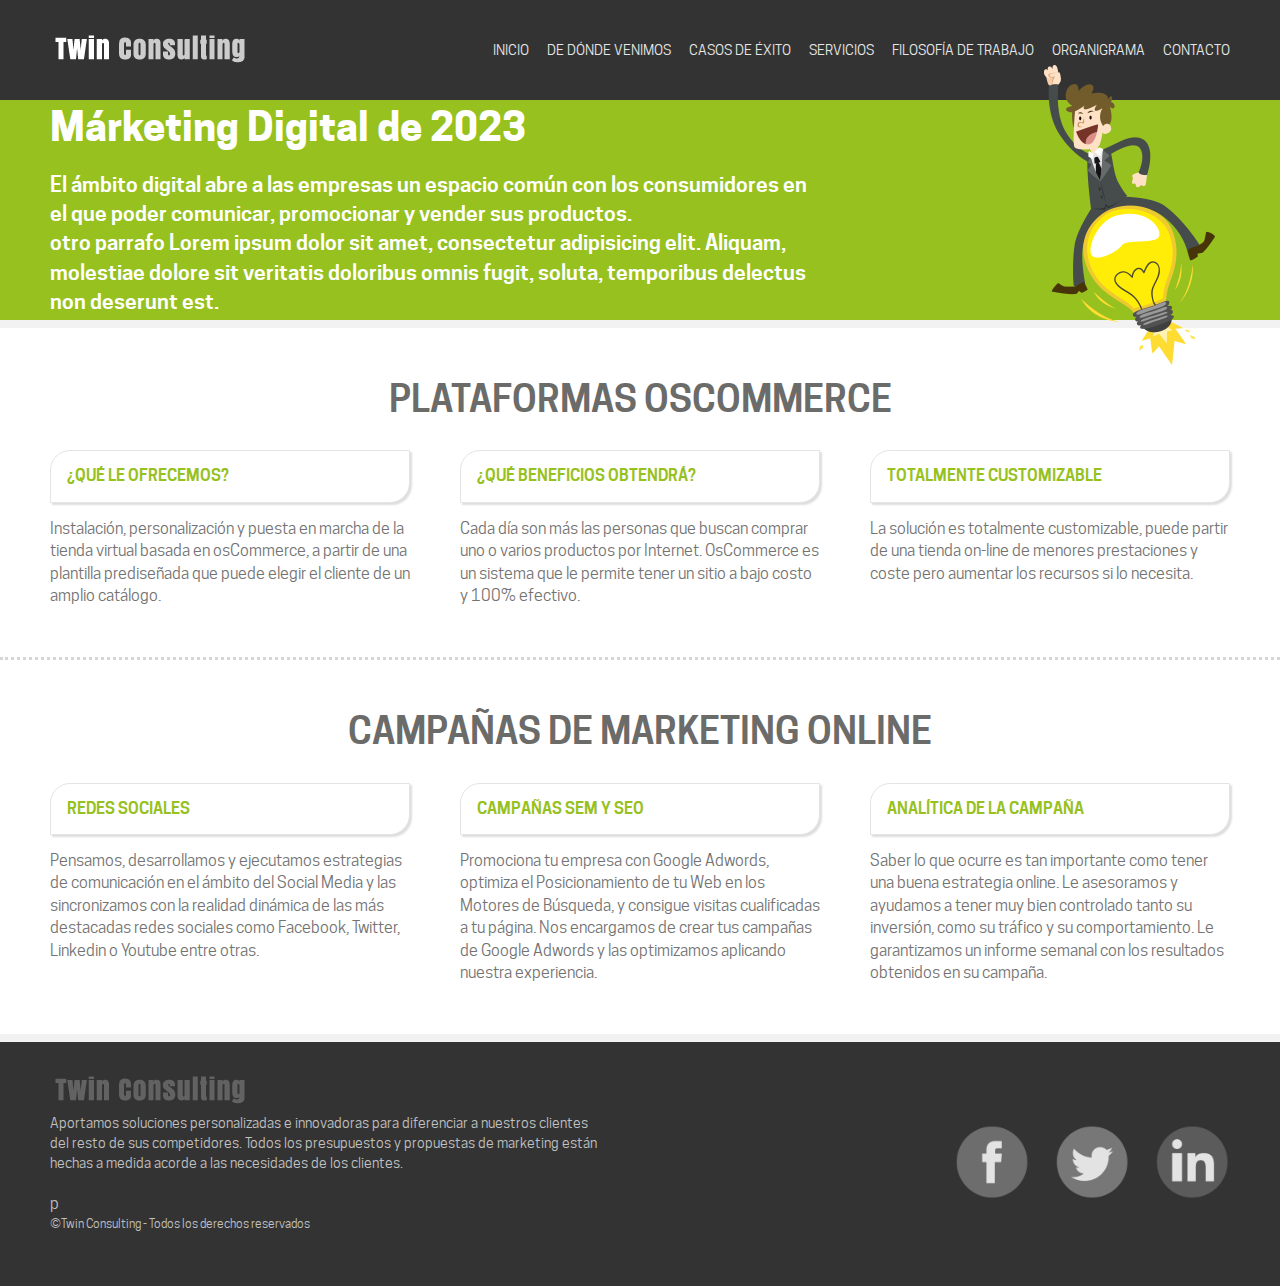
<file: index.html>
<!DOCTYPE html>
<html lang="es">
<head>
	<meta charset="UTF-8">
	<title>Twin Consulting, márketing digital y comercio electrónico para empresas</title>
	<meta name="viewport" content="width=device-width, initial-scale=1">

	<!-- fuentes -->
	<link rel="stylesheet" href="fuentes/stylesheet.css">

	<!-- reseteo de estilos -->
	<link rel="stylesheet" href="css/normalize.css">

	<!-- estilos css propios -->
	<link rel="stylesheet" href="css/estilos.css">

	<!-- mediaqueries -->
	<link rel="stylesheet" href="css/mediaqueries.css">
		
</head>
<body>
 
		<!-- header -->
		<header class="header-principal">
			<div class="Personaje"></div>
			
			<!-- parte superior del header -->
			<div class="header-top">
				
				<div class="anchoMaximo grid auto">
					<div id="logo">
						<img src="imagenes/logotipo.png" alt="logotipo Twin Consulting">
					</div>
					
					<!-- menu navegación -->
					<nav class="navegacion-principal">
						<ul class="grid auto">
							<li><a href="#">Inicio</a></li>
							<li><a href="#">De dónde venimos</a></li>
							<li><a href="#">Casos de éxito</a></li>
							<li><a href="#">Servicios</a></li>
							<li><a href="#">Filosofía de trabajo</a></li>
							<li><a href="#">Organigrama</a></li>
							<li><a href="contacto.html">Contacto</a></li>
						</ul>
					</nav>

					<img class="botonMenu" src="imagenes/boton-menu.png" alt="abrir menu">
					<!-- fin navegación -->
				</div>
				 
			</div> <!-- fin parte superior del header -->

			<!-- parte inferior del header -->
			<div class="header-bottom">
					<div class="anchoMaximo grid">
						<h1>Márketing Digital de 2023</h1>
						<p>El ámbito digital abre a las empresas un espacio común con los consumidores en el que poder comunicar, promocionar y vender sus productos.</p>

						<p>otro parrafo Lorem ipsum dolor sit amet, consectetur adipisicing elit. Aliquam, molestiae dolore sit veritatis doloribus omnis fugit, soluta, temporibus delectus non deserunt est.</p>
					</div>
			</div>	 <!-- parte inferior del header -->

		</header> <!--  fin header -->

		<main>
		<!--Información principal de la página-->

			<!-- primera sección -->
			<section class="productos anchoMaximo">
				<h2>Plataformas oscommerce</h2>

				<!-- fila con columnas -->
				<div class="grid">

					<div class="caja-producto">
						<h3>¿Qué le ofrecemos?</h3>
						<p>Instalación, personalización y puesta en marcha de la tienda virtual basada en osCommerce, a partir de una plantilla prediseñada que puede elegir el cliente de un amplio catálogo.</p>
					</div>

					<div class="caja-producto">
						<h3>¿Qué beneficios obtendrá?</h3>
						<p>Cada día son más las personas que buscan comprar uno o varios productos por Internet. OsCommerce es un sistema que le permite tener un sitio a bajo costo y 100% efectivo.</p>
					</div>

					<div class="caja-producto">
						<h3>Totalmente customizable</h3>
						<p>La solución es totalmente customizable, puede partir de una tienda on-line de menores prestaciones y coste pero aumentar los recursos si lo necesita.</p>
					</div>

				</div>  <!-- fin fila con columnas -->
			</section> <!-- fin primera sección -->
			
			<!-- segunda sección -->
			<section class="productos anchoMaximo">
				<h2>Campañas de marketing online</h2>

				<!-- fila con columnas -->
				<div class="grid">

					<div class="caja-producto">
						<h3>Redes sociales</h3>
						<p>Pensamos, desarrollamos y ejecutamos estrategias de comunicación en el ámbito del Social Media y las sincronizamos con la realidad dinámica de las más destacadas redes sociales como Facebook, Twitter, Linkedin o Youtube entre otras.</p>
					</div>

					<div class="caja-producto">
						<h3>Campañas sem y seo</h3>
						<p>Promociona tu empresa con Google Adwords, optimiza el Posicionamiento de tu Web en los Motores de Búsqueda, y consigue visitas cualificadas a tu página. Nos encargamos de crear tus campañas de Google Adwords y las optimizamos aplicando nuestra experiencia.</p>
					</div>

					<div class="caja-producto">
						<h3>Analítica de la campaña</h3>
						<p>Saber lo que ocurre es tan importante como tener una buena estrategia online. Le asesoramos y ayudamos a tener muy bien controlado tanto su inversión, como su tráfico y su comportamiento. Le garantizamos un informe semanal con los resultados obtenidos en su campaña.</p>
					</div>

				</div>  <!-- fin fila con columnas -->
			</section> <!-- segunda sección -->

		</main> <!-- Fin Información principal de la página-->


		<!-- footer -->	
		<footer class="footerPrincipal">

			<div class="anchoMaximo grid">
					<!-- mensaje y copyright -->
					<div class="footer-mensaje">
						<img src="imagenes/logotipo-footer.png" alt="logotipo Twin Consulting">

						<p>
							Aportamos soluciones personalizadas e innovadoras para diferenciar a nuestros clientes del resto de sus competidores. Todos los presupuestos y propuestas de marketing están hechas a medida acorde a las necesidades de los clientes.
						</p>
						p

						<p>
							<small>
								©<strong>Twin Consulting</strong> - Todos los derechos reservados
							</small>
						</p>
					</div> <!-- fin mensaje y copyright -->

					<!-- enlaces a redes sociales -->
					

					<ul class="footer-redes grid auto">
						<li>
							<a href="#"><img src="imagenes/logo-facebook.png" alt="Facebook de Twin Consulting"></a>
						</li>

						<li>
							<a href="#"><img src="imagenes/logo-twitter.png" alt="Twitter de Twin Consulting"></a>
						</li>

						<li>
							<a href="#"><img src="imagenes/logo-linkedink.png" alt="LinkedIn de Twin Consulting"></a>
						</li>
					</ul>
			</div>
 

		</footer> <!-- fin footer -->

 

</body>
</html>
</file>
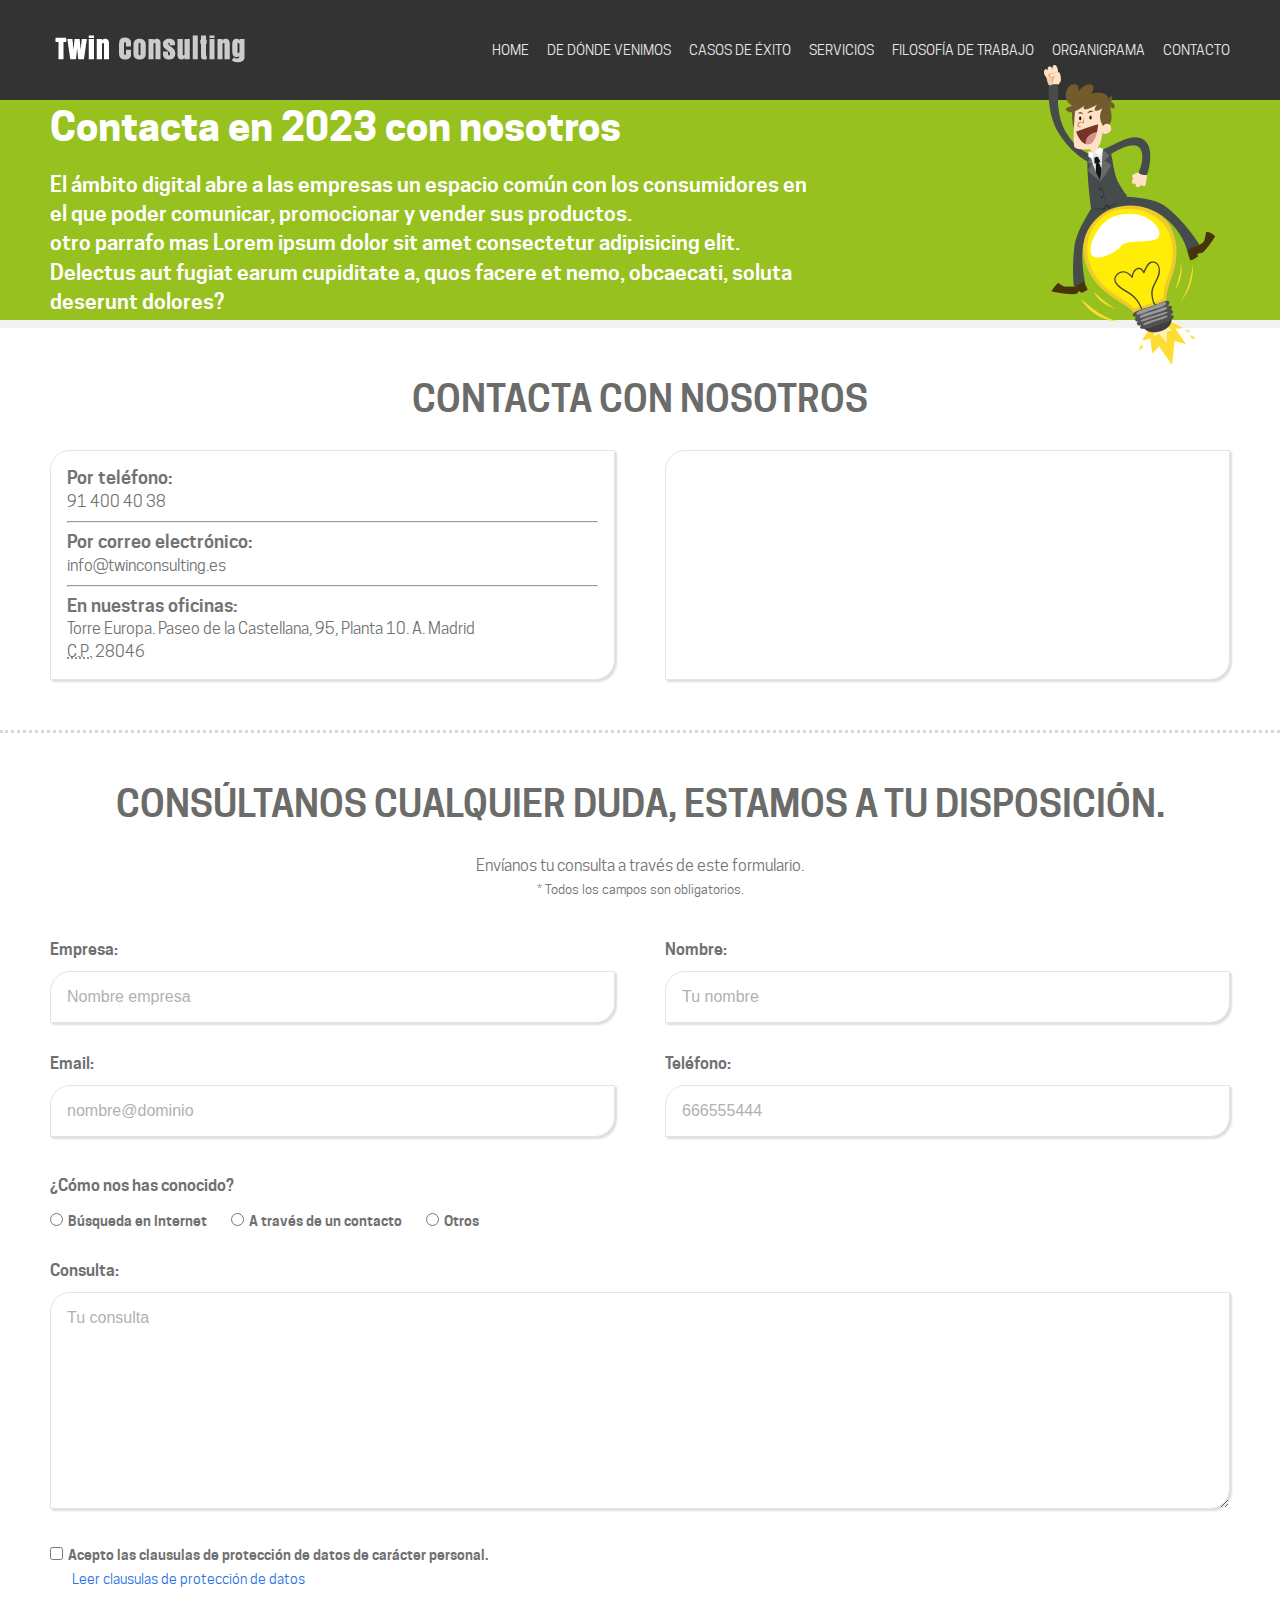
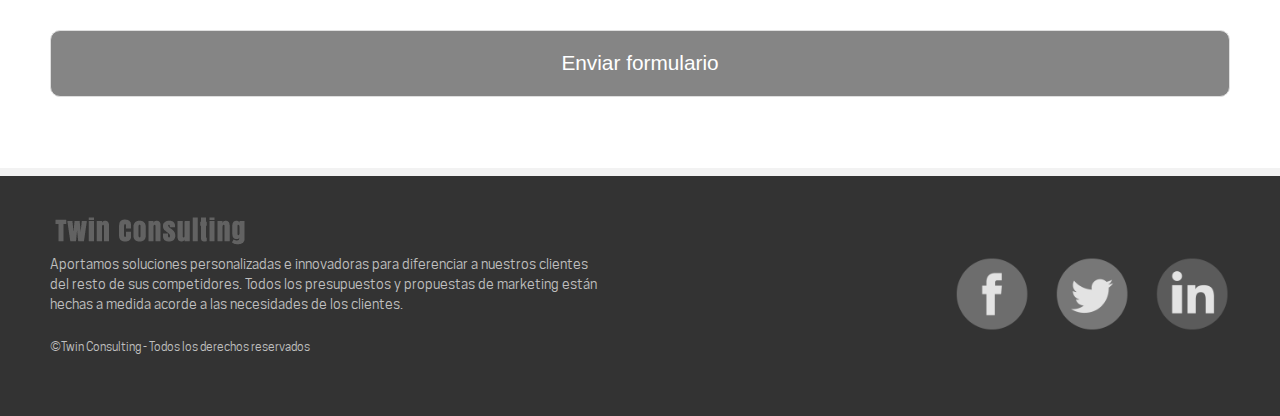
<file: contacto.html>
<!DOCTYPE html>
<html lang="es">
<head>
	<meta charset="UTF-8">
	<title>Contacta con Twin Consulting, márketing digital y comercio electrónico para empresas</title>
	<meta name="viewport" content="width=device-width, initial-scale=1">

	<!-- fuentes -->
	<link rel="stylesheet" href="fuentes/stylesheet.css">

	<!-- reseteo de estilos -->
	<link rel="stylesheet" href="css/normalize.css">

	<!-- estilos css propios -->
	<link rel="stylesheet" href="css/estilos.css">

	<!-- css contacto y formulario -->
	<link rel="stylesheet" href="css/contacto-formulario.css">

	<!-- mediaqueries -->
	<link rel="stylesheet" href="css/mediaqueries.css">
 
</head>
<body>
	 

		 <!-- header -->
		<header class="header-principal">
			<div class="Personaje"></div>
			
			<!-- parte superior del header -->
			<div class="header-top">
				
				<div class="anchoMaximo grid auto">
					<div id="logo">
						<img src="imagenes/logotipo.png" alt="logotipo Twin Consulting">
					</div>
					
					<!-- menu navegación -->
					<nav class="navegacion-principal">
						<ul class="grid auto">
							<li><a href="index.html">Home</a></li>
							<li><a href="#">De dónde venimos</a></li>
							<li><a href="#">Casos de éxito</a></li>
							<li><a href="#">Servicios</a></li>
							<li><a href="#">Filosofía de trabajo</a></li>
							<li><a href="#">Organigrama</a></li>
							<li><a href="contacto.html">Contacto</a></li>
						</ul>
					</nav>

					<img class="botonMenu" src="imagenes/boton-menu.png" alt="abrir menu">
					<!-- fin navegación -->
				</div>
				 
			</div> <!-- fin parte superior del header -->

			<!-- parte inferior del header -->
			<div class="header-bottom">
					<div class="anchoMaximo grid">
						<h1>Contacta en 2023 con nosotros</h1>
						<p>El ámbito digital abre a las empresas un espacio común con los consumidores en el que poder comunicar, promocionar y vender sus productos.</p>

						<p>otro parrafo mas Lorem ipsum dolor sit amet consectetur adipisicing elit. Delectus aut fugiat earum cupiditate a, quos facere et nemo, obcaecati, soluta deserunt dolores?</p>
					</div>
			</div>	 <!-- parte inferior del header -->

		</header> <!--  fin header -->

		<main>
		<!--Información principal de la página-->

			<!-- Sección datos de contacto y mapa-->
		  <section class="datosContacto productos anchoMaximo">
			<h2>Contacta con nosotros</h2>
			
			<!-- Información de contacto-->
			<div class="grid">	
 
				<address class="FormaCaja"> 
					<p><b>Por teléfono:</b></p>  
					<p>91 400 40 38</p>

					<hr>

					<p><b>Por correo electrónico:</b></p>  
					<p><a href="mailto:info@twinconsulting.es">info@twinconsulting.es</a></p>

					<hr>

					<p><b>En nuestras oficinas:</b></p>  
					<p><strong>Torre Europa.</strong> Paseo de la Castellana, 95, Planta 10. A. Madrid</p>
					<p><strong><abbr title="Código Postal">C.P.</abbr></strong> 28046</p>
				</address>
    	 

			 	<div class="mapa">
					 <!-- Mapa-->
			 
					<iframe class="FormaCaja" src="https://www.google.com/maps/embed?pb=!1m18!1m12!1m3!1d3036.069925574596!2d-3.6938251842610534!3d40.451589279360995!2m3!1f0!2f0!3f0!3m2!1i1024!2i768!4f13.1!3m3!1m2!1s0xd4228e2e75297e9%3A0xb9f8990b662bb618!2sPaseo+de+la+Castellana%2C+95%2C+28046+Madrid!5e0!3m2!1ses!2ses!4v1496228812322"   allowfullscreen></iframe>
			 	</div> <!-- Fin columna -->
 
			</div> <!-- Fin Fila -->

		   
		  </section> <!-- Fin sección datos de contacto-->
	 
			<!-- Sección formulario de contacto-->
		  <section class="Formulario productos anchoMaximo">
		   <h2>Consúltanos cualquier duda, estamos a tu disposición.</h2>
		   <p>Envíanos tu consulta a través de este formulario.</p>
		   <p><small>* Todos los campos son obligatorios.</small></p>


			<div class="Fila">
			  
				<div class="">
					<!-- formulario de contacto-->
					<form action="http://cgi.twinconsulting.es/FormMail.pl"  method="post" name="form-contacto"  id="form-contacto">
					
					 
						 
						 <!-- bloque de campos en 2 columnas -->
						<div class="bloque-campos grid">
							
							<div class="campos">
								<label for="nombre-empresa">Empresa:</label>

								<input type="text" name="nombre-empresa" id="nombre-empresa" 
								required placeholder="Nombre empresa"
								class="FormaCaja">
							</div>


							<div class="campos">
								<label for="nombre-usuario">Nombre:</label>

								<input type="text" name="nombre-usuario" id="nombre-usuario" 
								required placeholder="Tu nombre"
								class="FormaCaja">
							</div>

						 </div>  <!-- fin bloque de campos en 2 columnas --> 

						 <!-- bloque de campos en 2 columnas --> 
						<div class="bloque-campos grid">
							<div class="campos">
								<label for="dato-email">Email:</label>

								<input type="email" name="dato-email" id="dato-email" 
								required placeholder="nombre@dominio"
								class="FormaCaja">
							</div>

							<div class="campos">
								<label for="dato-telefono">Teléfono:</label>

								<input type="tel" 
								name="dato-telefono" 
								id="dato-telefono" 
								required  
								pattern="[0-9]{9,14}" 
								placeholder="666555444" title="El teléfono debe contener entre 9 y 14 cifras, no siendo válidos otros caracteres"
								maxlength="14"
								class="FormaCaja">
							</div>
						</div>	 <!-- fin bloque de campos en 2 columnas --> 

						<div class="campos">
							<fieldset>
								<legend>¿Cómo nos has conocido?	</legend>
								
				  				<!-- Opcion 1 -->	
								<div class="radio">
									 <input type="radio" 
									 	    name="conocido"
									 	    id="conocido-internet"
									 	    value="internet"> 

								 	<label for="conocido-internet"> 
								 	   Búsqueda en Internet
								 	</label>
								</div>
								
								<!-- Opcion 2 -->
								<div class="radio">
									
									 <input type="radio" 
									 	    name="conocido"
									 	    id="conocido-contacto"
									 	    value="contacto"> 

								 	<label for="conocido-contacto"> 
								 	   A través de un contacto
								 	</label>
								</div>
								
								<!-- Opcion 3 -->	
								<div class="radio">
									
									 <input type="radio" 
									 	    name="conocido"
									 	    id="conocido-otros"
									 	    value="otros"> 

								 	<label for="conocido-otros"> 
								 	   Otros
								 	</label>
								</div>
		
							 		

							</fieldset>


						</div>


						<div class="campos">
							<label for="dato-consulta">
								Consulta:
							</label> <br>

							<textarea name="dato-consulta" id="dato-consulta" cols="30" rows="10" placeholder="Tu consulta" class="FormaCaja"></textarea>
						</div>

						<div class="campos"> 
							 <input type="checkbox" name="dato-acepto-clausulas" id="dato-acepto-clausulas" value="1" required>
							 <label for="dato-acepto-clausulas">
								 Acepto las clausulas de protección de datos de carácter personal.
							 </label>
							 <a href="#">Leer clausulas de protección de datos</a> 
						</div>

						<!-- Enlace para leer clausular -->	
						
						
						<!-- Botón de enviar formulario -->
						<div class="campos">						 
							 <input type="submit" value="Enviar formulario">
						</div>
					</form> <!-- FIN Formulario -->
					 
				</div> <!-- FIN Columna -->
			</div><!-- FIN Fila -->
				
		  </section> <!-- FIN sección -->

		</main> <!-- Fin Información principal de la página-->

		<!-- footer -->	
		<footer class="footerPrincipal">

			<div class="anchoMaximo grid">
					<!-- mensaje y copyright -->
					<div class="footer-mensaje">
						<img src="imagenes/logotipo-footer.png" alt="logotipo Twin Consulting">

						<p>
							Aportamos soluciones personalizadas e innovadoras para diferenciar a nuestros clientes del resto de sus competidores. Todos los presupuestos y propuestas de marketing están hechas a medida acorde a las necesidades de los clientes.
						</p>

						<p>
							<small>
								©<strong>Twin Consulting</strong> - Todos los derechos reservados
							</small>
						</p>
					</div> <!-- fin mensaje y copyright -->

					<!-- enlaces a redes sociales -->
					

					<ul class="footer-redes grid auto">
						<li>
							<a href="#"><img src="imagenes/logo-facebook.png" alt="Facebook de Twin Consulting"></a>
						</li>

						<li>
							<a href="#"><img src="imagenes/logo-twitter.png" alt="Twitter de Twin Consulting"></a>
						</li>

						<li>
							<a href="#"><img src="imagenes/logo-linkedink.png" alt="LinkedIn de Twin Consulting"></a>
						</li>
					</ul>
			</div>
 

		</footer> <!-- fin footer -->

	 

</body>
</html>
</file>
<file: fuentes/stylesheet.css>
/* Generated by Font Squirrel (https://www.fontsquirrel.com) on December 22, 2016 */



@font-face {
    font-family: 'cooper_hewittbold';
    src: url('cooperhewitt-bold-webfont.eot');
    src: url('cooperhewitt-bold-webfont.eot?#iefix') format('embedded-opentype'),
         url('cooperhewitt-bold-webfont.woff2') format('woff2'),
         url('cooperhewitt-bold-webfont.woff') format('woff'),
         url('cooperhewitt-bold-webfont.ttf') format('truetype'),
         url('cooperhewitt-bold-webfont.svg#cooper_hewittbold') format('svg');
    font-weight: normal;
    font-style: normal;

}




@font-face {
    font-family: 'cooper_hewittbook';
    src: url('cooperhewitt-book-webfont.eot');
    src: url('cooperhewitt-book-webfont.eot?#iefix') format('embedded-opentype'),
         url('cooperhewitt-book-webfont.woff2') format('woff2'),
         url('cooperhewitt-book-webfont.woff') format('woff'),
         url('cooperhewitt-book-webfont.ttf') format('truetype'),
         url('cooperhewitt-book-webfont.svg#cooper_hewittbook') format('svg');
    font-weight: normal;
    font-style: normal;

}




@font-face {
    font-family: 'cooper_hewittsemibold';
    src: url('cooperhewitt-semibold-webfont.eot');
    src: url('cooperhewitt-semibold-webfont.eot?#iefix') format('embedded-opentype'),
         url('cooperhewitt-semibold-webfont.woff2') format('woff2'),
         url('cooperhewitt-semibold-webfont.woff') format('woff'),
         url('cooperhewitt-semibold-webfont.ttf') format('truetype'),
         url('cooperhewitt-semibold-webfont.svg#cooper_hewittsemibold') format('svg');
    font-weight: normal;
    font-style: normal;

}
</file>
<file: css/estilos.css>
/*estilos generales*/

*{
	box-sizing: border-box;
}

body{
	font-family: cooper_hewittbook, Arial, Helvetica,sans-serif;
}


ul, p, h1, h2, h3{
	margin: 0;
	padding: 0;
}

h1 {
    font-family: cooper_hewittbold, Arial, Helvetica, sans-serif;
}

h2, h3{
	font-family: cooper_hewittsemibold, Arial, Helvetica, sans-serif;
	text-transform: uppercase;
}

p{
	line-height: 1.4em;
}
 
li{
	list-style-type: none;
}

a{
	text-decoration: none;
}

.anchoMaximo{
	max-width: 1300px;
	margin: 0 auto;
	padding: 0 50px;
}

/* ****************************** */
/* estructura*/
/* ****************************** */

.grid{
	display: grid;
	justify-content: space-between;
}

.grid.auto{
	grid-auto-flow: column;
}

/* ****************************** */
/* header y navegación principal*/
/* ****************************** */

.header-principal{
	position: relative; /*para que sea el el elemento de referencia el personaje con la bombilla*/

	background: #97C11F;
	border-bottom: 8px solid #F2F2F2;
}

.header-principal h1{
	margin-bottom: 20px;
}

.Personaje{
	position: absolute;
	width: 179px;
	height: 300px;
	top: 65px;
	right: 60px;
	background: url('../imagenes/personaje-bombilla.png') no-repeat;
}

/*parte superior del header*/
.header-top{
	background: #333;
}

.header-top > .grid{
	min-height: 100px;
	align-content: center;
}

#logo{
	width: 200px;
}

/*Navegación*/
.navegacion-principal > .grid{
     height: 100%;
	 align-content: center;
	 column-gap: 18px;
}
 
.navegacion-principal a{
	color: #E6E6E6;
	font-size: 0.9em;
	text-transform: uppercase;
	text-decoration: none;
}

nav a:hover{
	color: #97C11F;
	 
}

.botonMenu{
	display: none;
	cursor: pointer;
}

/*parte inferior del header*/
 

.header-bottom > .grid{
	min-height: 220px;
	align-content: center;
}

.header-bottom h1{
	color: #FFF;
	font-size: 2.5em;
}

.header-bottom p{
	width: 65%;
	color: #FFF;
	font-family: cooper_hewittsemibold, Arial, Helvetica, sans-serif;
	font-size: 1.3em;
}

 

/* ****************************** */
/* secciones*/
/* ****************************** */
.productos {
	padding-top: 50px;
	padding-bottom: 50px;
}
.productos > .grid{
	grid-template-columns: 1fr 1fr 1fr;
	column-gap: 50px;
}

.productos:not(:first-of-type){ /*la linea aparecería en la parte superior de todas las <section> menos en la primera*/
	border-top: 3px dotted #D6D6D6;
}

.productos h2{
	margin-bottom: 30px;
	text-align: center;
	color: #6B6B69;
	font-size: 2.3em;
}

.productos h3{
	color: #97C11F;
	margin-bottom: 15px;
}

.productos h3, .FormaCaja{
	padding: 1em;
	background: #FFF;
	border: 1px solid #E4E4E4;
  
	border-radius: 20px 0;
 
	box-shadow: 2px 2px 2px #DEDEDE;
	font-size: 1em;
}

.productos p{
	color:#737373;

}

 

/* ****************************** */
/* footer*/
/* ****************************** */

.footerPrincipal{
	padding: 30px 0;
	background: #333;
	border-top: 8px solid #F2F2F2;
}

.footerPrincipal > .grid{
	min-height: 180px;
	align-content: center;
	grid-template-columns: 1fr 1fr;
	column-gap: 80px;
}

footer p{
	line-height: 1.4em;
	font-size: 0.9em;
	margin-bottom: 1.5em;
}	

.footer-redes.grid{
	align-content: center;
	justify-content: end;
	column-gap: 25px;
}


.footer-mensaje{
	color: #C0C0C0;
}

 
.footer-redes img{
	width: 75px;
}
</file>
<file: css/mediaqueries.css>
/* ********************************* */
/* mediaqueries para todas las páginas*/
/* ********************************* */

/* punto ruptura 1100px */
@media screen and (max-width: 1100px) {
	
	/* header y navegación */

	.botonMenu{
		display:inline-block;
		align-self: center;
	}

	.navegacion-principal{
		display: none;
	} 
 
} /* FIN punto ruptura 1100px */

/* punto ruptura 850px */
@media screen and (max-width: 850px) {

	/* estructura */
	.anchoMaximo {
		padding-left: 20px;
		padding-right: 20px;
	}

	/* header principal */
	.Personaje{
		display: none;
	}

	.header-bottom > .grid {
		padding-top: 40px;
		padding-bottom: 40px;
		text-align: center;
	}

	.header-bottom h1{
		margin-bottom: 10px;
		font-size: 2.2em;
	}
	.header-bottom p{
		width: auto;
		font-size: 1.1em;
	}
	 /* secciones */

	 .productos > .grid {
		grid-template-columns: 1fr;
		column-gap: 50px;
		row-gap: 30px;
	}

	.productos h2{
		font-size: 1.7em;
	}

	/* footer principal */

	.footerPrincipal > .grid {
		grid-template-columns: 1fr;
		row-gap: 30px;
		text-align: center;
	}

	.footer-redes.grid {
		justify-content: center;
		order:-1;
	}

	.footer-redes img{
		width: 55px;
	}

} /* FIN punto ruptura 850px */
</file>
<file: css/contacto-formulario.css>
/* ****************************** */
/* contacto y formulario*/
/* ****************************** */

/*secction datos contacto*/

.datosContacto > .grid{
    grid-template-columns: 1fr 1fr;
}

.mapa iframe{
    height: 100%;
    width: 100%;
}

address{
	font-style: normal;
}


address b{
	 font-family: cooper_hewittsemibold, Arial, Helvetica, sans-serif;
	 font-size: 1.1em;
}

address abbr{
	 text-decoration: none;
}


address a{
	  text-decoration: none;
	  color: #737373;
}
address a:hover{
	  color: #97C11F;
}

/*seccion formulario*/
.Formulario{
	text-align: center;
}

.Formulario h1+p{
	font-size: 1.5em;
	margin: 0;
}

.Formulario h1+p+p{
 	margin: 0;
 	color: #DF3636;
 	font-size: 1.2em;
	
}

form{
	margin-top: 40px;
	text-align: left;
}

form a{
	display: block;
	margin: 0.5em 0 0 1.5em;
	font-size: 0.9em;
	color: #2874E6;
}

form a:hover{
	color: #97C11F;
}


label, legend{
	color: #707070;
    font-family: cooper_hewittsemibold, Arial, Helvetica, sans-serif;
}

input[type="radio"] + label, input[type="checkbox"] + label  {
	margin-right: 1.5em;
	font-weight: normal;
	font-size: 0.9em;
}

input[type="checkbox"],input[type="radio"]{
	margin-right: 0.1em;
	box-shadow: none;
}

.radio{
	display: inline-block;
}
 

::placeholder{
    color: #B1B1B1;
}
 

fieldset{
	border:none;
	margin: 0.5em 0 2em;
	padding: 0;
}


legend{
	margin-bottom: 1em;
}

.Formulario h1{
	font-size: 1.5em;
}

 
.bloque-campos.grid{
    grid-template-columns: 1fr 1fr;
    column-gap: 50px;
}

 

input[type="text"],
input[type="email"],
input[type="tel"],
textarea{
  	width: 100%;
  	margin: 0.7em 0 2em;
  	outline: none;
 }


 input[type="submit"]{
 	width: 100%;
 	margin: 2em 0 1em 0;
 	padding: 1em;
 	border: 1px solid #DEDEDE;
 
 	border-radius: 10px;	
 	background: #858585;
 	color: #FFF;
 	font-size: 1.3em;
 	cursor: pointer;
 }


 input[type="submit"]:hover{
 	background: #97C11F;
 }

 /* ********************************* */
/* mediaqueries para formularios*/
/* ********************************* */
 
/* punto ruptura 650px */
@media screen and (max-width: 650px) {
    .bloque-campos.grid{
        grid-template-columns: 1fr;
    } 
    
}
</file>
